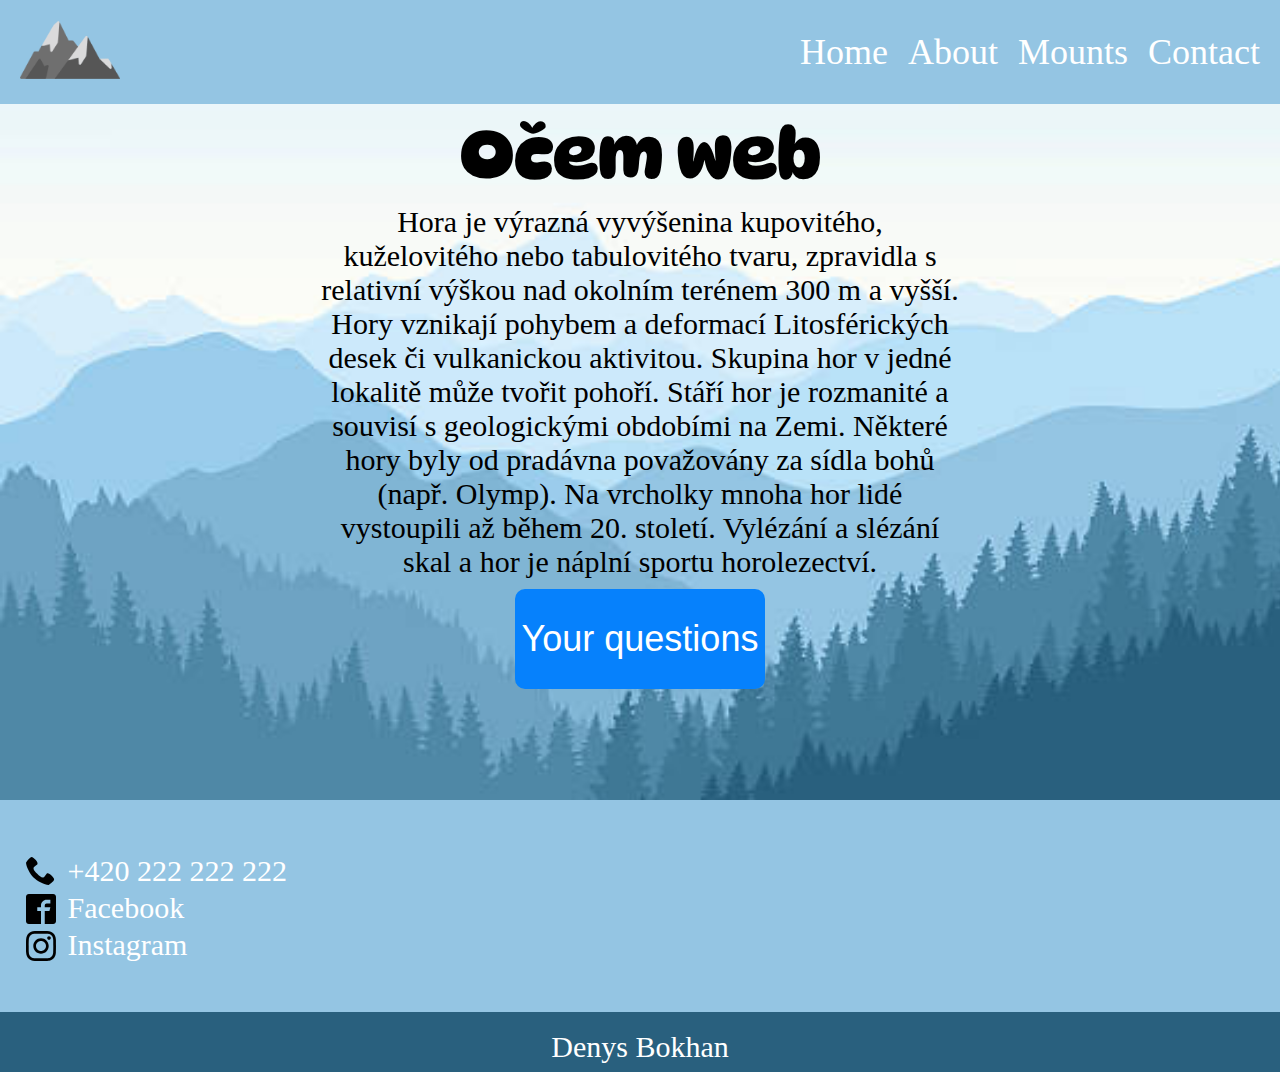
<file: index.html>
<!DOCTYPE html>
<html lang="en">
<head>
    <meta charset="UTF-8">
    <meta name="viewport" content="width=device-width, initial-scale=1.0">
    <title>Project</title>
    <link rel="stylesheet" href="style.css">
    <link rel="preconnect" href="https://fonts.googleapis.com">
<link rel="preconnect" href="https://fonts.gstatic.com" crossorigin>
<link href="https://fonts.googleapis.com/css2?family=DynaPuff:wght@400..700&family=Edu+AU+VIC+WA+NT+Arrows:wght@600&display=swap" rel="stylesheet">
</head>
<body id="home">
  <header >
    <a href="#home"><img class="Header-icon" src="mountain.png"/></a>
    <nav>
        <ul class="list">
            <li><a href="#home">Home</a></li>
            <li><a href="#About">About</a></li>
            <li><a href="page-hory.html">Mounts</a></li>
            <li><a href="#contact">Contact</a></li>
        </ul>
    </nav>
    <div class="hamburger" id="hamburger">
        <span></span>
        <span></span>
        <span></span>
    </div>
  </header>
<main id="About">
  
    <div class="main-container">
     <div class="main-content"> 
      <h2 class="main_tema">Očem web</h2> 
    <p class="main_text">Hora je výrazná vyvýšenina kupovitého, kuželovitého nebo tabulovitého tvaru, zpravidla s relativní výškou nad okolním terénem 300 m a vyšší. Hory vznikají pohybem a deformací Litosférických desek či vulkanickou aktivitou. Skupina hor v jedné lokalitě může tvořit pohoří. Stáří hor je rozmanité a souvisí s geologickými obdobími na Zemi. Některé hory byly od pradávna považovány za sídla bohů (např. Olymp). Na vrcholky mnoha hor lidé vystoupili až během 20. století. Vylézání a slézání skal a hor je náplní sportu horolezectví.</p>
    </div>
    <button class="btn" id="openModal">Your questions</button>
    </div>

</main>

<div id="modal" class="modal">
  <div class="modal-content">
  <span class="close">&#215</span>


  <form>
    <h2>Your questions</h2>
    <label for="name">
      Jmeno:
      <div class="wrapper">
        <input
          type="text"
          id="name"
          placeholder="Enter your name....."
          required
          
        />
        <svg class="icon-email">
          <use href="icons.svg#Humm"></use>
        </svg>
      </div>
    </label>
    <label>
      <div class="wrapper">
      E-mail:

        <input type="email" required />
        <svg class="icon-envelop">
          <use href="icons.svg#envelop"></use>
        </svg>
      </div>
    </label>
    <label>
      <div class="wrapper">
      Questions:
      <input type="Text" id="Text" placeholder="Your Questions"    required/>
      <svg class="icon-text">
        <use href="icons.svg#icon-file-text"></use>
      </svg>
    </div>
    </label>
    <button class='button' type="submit">Submit</button>
  </form>
</div>
</div>

<footer >
  <div class="iframe1">
<iframe class="gmaps" src="https://www.google.com/maps/embed?pb=!1m18!1m12!1m3!1d2560.167443122823!2d14.429246076920228!3d50.08315181374152!2m3!1f0!2f0!3f0!3m2!1i1024!2i768!4f13.1!3m3!1m2!1s0x470b94937363f49b%3A0x66749cf4dcb3e64c!2sOpletalova%201418%2F23%2C%20110%2000%20Nov%C3%A9%20M%C4%9Bsto!5e0!3m2!1scs!2scz!4v1744732292049!5m2!1scs!2scz" width="300," height="200" ></iframe>
</div>
    <ul class="odkazy" id="contact">
      <li>
        <svg class="footer-phone">
            <use href="icons.svg#icon-phone"></use>
          </svg>
        <a href="tel:+42057377">+420 222 222 222</a> 
  </li>
    <li>
        <svg class="footer-facebook">
            <use href="icons.svg#icon-facebook2"></use>
          </svg>
        <a href="https://www.facebook.com/">Facebook</a> 
  </li>
  <li>
    <svg class="footer-instagram">
        <use href="icons.svg#icon-instagram"></use>
      </svg>
    <a href="https://www.instagram.com/">Instagram</a>
    </li>
  </ul>
     
    
  </footer>
  <div class="Konec">
    <p class="Konec-text">Denys Bokhan</p>
 </div>
  <script src="script.js"></script>
</body>
</html>
</file>
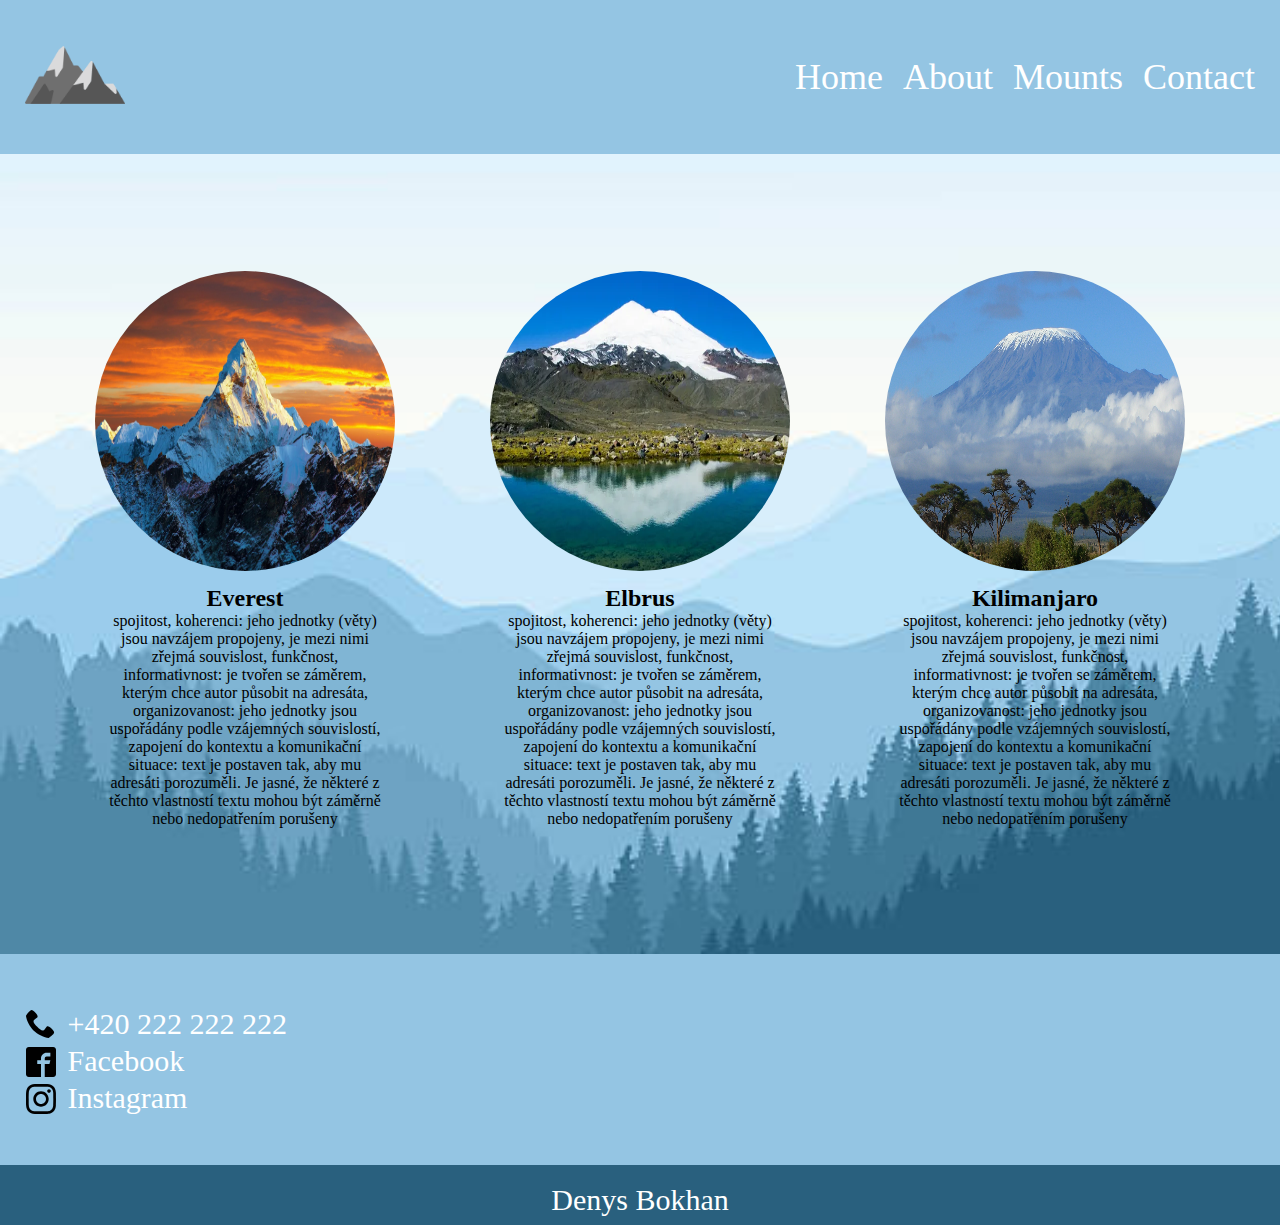
<file: page-hory.html>
<!DOCTYPE html>
<html lang="en">
<head>
    <meta charset="UTF-8">
    <meta name="viewport" content="width=device-width, initial-scale=1.0">
    <title>Document</title>
    <link rel="stylesheet" href="hory-style.css">
    <link rel="preconnect" href="https://fonts.googleapis.com">
    <link rel="preconnect" href="https://fonts.gstatic.com" crossorigin>
    <link href="https://fonts.googleapis.com/css2?family=DynaPuff:wght@400..700&family=Edu+AU+VIC+WA+NT+Arrows:wght@600&display=swap" rel="stylesheet">

</head>
<body id="home">
 <header >
        <a href="index.html"><img class="Header-icon" src="mountain.png"/></a>
        <nav>
            <ul class="list">
                <li><a href="#home">Home</a></li>
                <li><a href="index.html#About">About</a></li>
                <li><a href="page-hory.html">Mounts</a></li>
                <li><a href="#contact">Contact</a></li>
            </ul>
        </nav>
        <div class="hamburger" id="hamburger">
            <span></span>
            <span></span>
            <span></span>
        </div>
 </header>

 <main >
<div class="Hory">  
    <div class="Hora1">
        <div class="hlavice">
        <img class="Hora-img " src="Everest.jpg" alt="Everest">
        </div>
        <div class="Hora-content">
            <h2 class="hora-tema ">Everest</h2>
            <p class="hora-odstavec">spojitost, koherenci: jeho jednotky (věty) jsou navzájem propojeny, je mezi nimi zřejmá souvislost,
                funkčnost, informativnost: je tvořen se záměrem, kterým chce autor působit na adresáta,
                organizovanost: jeho jednotky jsou uspořádány podle vzájemných souvislostí,
                zapojení do kontextu a komunikační situace: text je postaven tak, aby mu adresáti porozuměli.
                Je jasné, že některé z těchto vlastností textu mohou být záměrně nebo nedopatřením porušeny </p>
        </div>
    </div>
        <div class="Hora1">
            <div class="hlavice">
            <img class="Hora-img" src="Elbrus.jpg" alt="Elbrus">
            </div>
            <div class="Hora-content">
                <h2 class="hora-tema">Elbrus</h2>
                <p class="hora-odstavec">spojitost, koherenci: jeho jednotky (věty) jsou navzájem propojeny, je mezi nimi zřejmá souvislost,
                    funkčnost, informativnost: je tvořen se záměrem, kterým chce autor působit na adresáta,
                    organizovanost: jeho jednotky jsou uspořádány podle vzájemných souvislostí,
                    zapojení do kontextu a komunikační situace: text je postaven tak, aby mu adresáti porozuměli.
                    Je jasné, že některé z těchto vlastností textu mohou být záměrně nebo nedopatřením porušeny</p>
            </div>
        </div>    
            <div class="Hora1">
                <div class="hlavice">
                <img class="Hora-img" src="Kilimanjaro.jpg" alt="Kilimanjaro">
                </div>
                <div class="Hora-content">
                    <h2 class="hora-tema">Kilimanjaro</h2>
                    <p class="hora-odstavec">spojitost, koherenci: jeho jednotky (věty) jsou navzájem propojeny, je mezi nimi zřejmá souvislost,
                        funkčnost, informativnost: je tvořen se záměrem, kterým chce autor působit na adresáta,
                        organizovanost: jeho jednotky jsou uspořádány podle vzájemných souvislostí,
                        zapojení do kontextu a komunikační situace: text je postaven tak, aby mu adresáti porozuměli.
                        Je jasné, že některé z těchto vlastností textu mohou být záměrně nebo nedopatřením porušeny </p>
                </div>
            </div>

    
</div>

 </main>

 <footer >
    <ul class="odkazy" id="contact">
        <li>
            <svg class="footer-phone">
                <use href="icons.svg#icon-phone"></use>
              </svg>
            <a href="tel:+42057377">+420 222 222 222</a> 
      </li>
        <li>
            <svg class="footer-facebook">
                <use href="icons.svg#icon-facebook2"></use>
              </svg>
            <a href="https://www.facebook.com/">Facebook</a> 
      </li>
      <li>
        <svg class="footer-instagram">
            <use href="icons.svg#icon-instagram"></use>
          </svg>
        <a href="https://www.instagram.com/">Instagram</a>
        </li>
      </ul>
        
 </footer>
 <div class="Konec">
    <p class="Konec-text">Denys Bokhan</p>
 </div>
        <script src="script.js"></script>
</body>
</html>
</file>
<file: style.css>
* {
  margin: 0;
  padding: 0;
}


header {
  display: flex;
  position: fixed;
 width: 100%;
  align-items: center;
  background-color: rgb(148, 197, 227);
  color: white;
  

}

.Header-icon {
  width: 100px;
  height: 100px;
 margin-left: 20px;
}

nav {
  margin-left: auto;
}

nav ul {
  list-style: none;
  display: flex;
}


nav ul li a {
    color: white;
    font-size: 36px;
    text-decoration: none;
    
}

nav ul li {
    margin-right: 20px;
}

nav ul li a:hover,
nav ul li a:focus {
    color: rgb(255, 89, 6)
}

.hamburger {
    display: none;
    flex-direction: column;
    cursor: pointer;
    margin-left: auto;

    padding: 20px;
}

.hamburger span {
    display: block;
    width: 35px;
    height: 5px;
    background-color: white;
}

.hamburger span:not(:last-child){
    margin-bottom: 7px;
}
nav ul.open {
    display: flex;
}

main {
  display: flex;
  /* justify-content: center;
 align-items: center;  */
  background-image: url(mountain-bg.png) ;
  background-repeat: no-repeat;
  background-size: cover;
  height: calc(100vh - 100px);
  align-items: center;
}

.main-container{
  text-align: center;
  display: flex;
  align-items: center;
  flex-direction: column;
  
}
.main-content{
  width: 50%;
}
.main_tema{
  padding-bottom: 10px;
  font-size: 70px;
  font-family: "DynaPuff", system-ui;
  font-optical-sizing: auto;
  font-style: normal;
  font-variation-settings:
    "wdth" 100;

}
.main_text{
  padding-bottom: 10px;
  font-size: 30px;
  font-style: normal;
  

}

.btn {
 
  width: 250px;
  height: 100px;
  background-color: rgb(6, 129, 252);
  border: none;
  border-radius: 10px;
  color: white;
  font-size: 36px;
  cursor: pointer;
  transition: 0.3s;


  
}

.btn:hover,
.btn:focus {
  background-color: rgb(0, 255, 132);
  color: rgb(6, 129, 252);
}


.modal {
  display: none;
  position: fixed;
  top: 50%;
  left: 50%;
  transform: translate(-50%, -50%);
  width: 90%;
  max-width: 400px;
  background-color: white;
  padding: 20px;
  border-radius: 10px;
  box-shadow: 0 5px 15px rgba(0, 0, 0, 0.3);
  z-index: 1000;
}

.modal.show {
  display: block;
}

body.modal-open {
  background-color: rgba(72, 71, 71, 0.7);
}


.close {
  font-size: 24px;
  font-weight: 600;
  cursor: pointer;
  position: absolute;
  top: 10px;
  right: 15px;
}

form {
  display: flex;
  flex-direction: column;
  gap: 15px;
}

form h2 {
  text-align: center;
}

label {
  font-size: 16px;
}

input {
  padding: 10px 10px 10px 40px;
  font-size: 16px;
  border: 1px solid #ccc;
  border-radius: 4px;
  width: 90%;
}


.button {
  padding: 10px;
  background-color: #4CAF50;
  color: white;
  border: none;
  border-radius: 4px;
  cursor: pointer;
  font-size: 16px;
  transition: background 0.3s;
}

.button:hover {
  background-color: #45a049;
}
.icon-email{
  position: absolute;
  width: 20px;
  height: 20px;
  top: 50%;
  left: 10px;
  transform: translateY(-50%); 

}

.wrapper{
  position: relative;
}
.icon-envelop{
  position: absolute;
  width: 20px;
  height: 20px;
  top: 65%;
  left: 10px;
  transform: translateY(-50%); 

}

.icon-text{
  position: absolute;
  width: 20px;
  height: 20px;
  top: 65%;
  left: 10px;
  transform: translateY(-50%); 

}



footer{
padding-left: 30px;
padding-top: 50px;
padding-bottom: 50px;
  /* width: 100%; */
  background-color: rgb(148, 197, 227);
}
.footer-phone{
  width: 30px;
  height: 30px;
  position: relative;
  top: 4px;
  right: 4px;
  
}
.footer-instagram{
  width: 30px;
  height: 30px;
  position: relative;
  top: 6px;
  right: 4px;
  
}
.footer-facebook{
  width: 30px;
  height: 30px;
  position: relative;
  top: 6px;
  right: 4px;
}
.odkazy{
  list-style-type: none;
  font-size: 30px;
}
a {
  color: white;
  text-decoration: none;
}
.iframe1{
 display: flex;
 justify-content:center;
  align-items:center;
  height: 1px;
 } 


.gmaps{
  width:100%;
  max-width:300px;
  height:170px;
  border:none;
  position: relative;
  top: 55px;
  right: -400px;
}


.Konec{
  height: 60px;
  background-color: rgb(41 96 126);
  text-align: center;
}
.Konec-text{
  position: relative;
  top: 30%;

  font-size: 30px;
  color: white;
}
@media (max-width: 1024px) {
  .main-content {
    width: 70%;
  }

  .main_tema {
    font-size: 50px;
  }

  .main_text {
    font-size: 24px;
  }

  .btn {
    width: 200px;
    height: 80px;
    font-size: 28px;
  }

  .gmaps {
    right: -200px;
  }
   .hamburger{
      display: flex;
  }

  .list {
      flex-direction: column;
      display: none;
      position: absolute;
      top: 90px;
      right: 1px;
      background-color: rgb(148, 197, 227);
      width: 200px;
      padding-left: 20px;
      border-radius: 10px;
  }

  nav ul li:not(:last-child) {
    margin-bottom: 20px;
}
}


@media (max-width: 768px) {
  header {
    flex-direction: column;
    align-items: flex-start;
  }

  .main-content {
    width: 70%;
  }

  .main_tema {
    font-size: 40px;
  }

  .main_text {
    font-size: 20px;
  }

  .btn {
    width: 180px;
    height: 70px;
    font-size: 24px;
  }

  .gmaps {
    right: -50px;
  }

  nav ul {
    flex-direction: column;
    align-items: flex-start;
  }
   .hamburger{
        display: flex;
   position: relative;
   bottom: 70px;
  }
  .list {
      flex-direction: column;
      display: none;
      position: absolute;
      top: 90px;
      right: 1px;
      background-color: rgb(148, 197, 227);
      width: 200px;
      padding-left: 20px;
      border-radius: 10px;
  }

  nav ul li:not(:last-child) {
    margin-bottom: 20px;
}
  }




@media (max-width: 320px) {
  .main_tema {
    font-size: 30px;
  }

  .main_text {
    font-size: 16px;
  }

  .btn {
    width: 150px;
    height: 60px;
    font-size: 20px;
  }

  .Header-icon {
    width: 60px;
    height: 60px;
  }

  .gmaps {
    width: 100%;
    right: 0;
  }

  .modal {
    width: 95%;
    padding: 10px;
  }

  .button {
    font-size: 14px;
  }

  nav ul li a {
    font-size: 24px;
  }

  .Konec-text {
    font-size: 20px;
  }
   .hamburger{
        display: flex;
        position: relative;
        bottom: 70px;
  }
  .list {
      flex-direction: column;
      display: none;
      position: absolute;
      top: 90px;
      right: 1px;
      background-color: rgb(148, 197, 227);
      width: 200px;
      padding-left: 20px;
      border-radius: 10px;
  }

  nav ul li:not(:last-child) {
    margin-bottom: 20px;
}
  }
</file>
<file: hory-style.css>
* {
    margin: 0;
    padding: 0;
  }
  
  header {
    display: flex;
    
  
    align-items: center;
    background-color: rgb(148, 197, 227);
    color: white;
    padding: 25px;
  
  }
  
  .Header-icon {
    width: 100px;
    height: 100px;
   
  }
  
  nav {
    margin-left: auto;
  }
  
  nav ul {
    list-style: none;
    display: flex;
  }
  
  
  nav ul li a {
      color: white;
      font-size: 36px;
      text-decoration: none;
      
  }
  
  nav ul li:not(:last-child) {
      margin-right: 20px;
  }
  
  nav ul li a:hover,
  nav ul li a:focus {
      color: rgb(255, 89, 6)
  }
  
  .hamburger {
      display: none;
      flex-direction: column;
      cursor: pointer;
      margin-left: auto;
  }
  
  .hamburger span {
      display: block;
      width: 35px;
      height: 5px;
      background-color: white;
  }
  
  .hamburger span:not(:last-child){
      margin-bottom: 7px;
  }
  nav ul.open {
      display: flex;
  }
  
  
main {
  display: flex;


  background-image: url(mountain-bg.png) ;
  background-repeat: no-repeat;
  background-size: cover;
  height: calc(100vh - 100px); 
}

  footer{
    padding-left: 30px;
    padding-top: 50px;
    padding-bottom: 50px;
      /* width: 100%; */
      background-color: rgb(148, 197, 227);
    }

    .footer-phone{
      width: 30px;
      height: 30px;
      position: relative;
      top: 4px;
      right: 4px;
      
    }
    .footer-instagram{
      width: 30px;
      height: 30px;
      position: relative;
      top: 6px;
      right: 4px;
      
    }
    .footer-facebook{
      width: 30px;
      height: 30px;
      position: relative;
      top: 6px;
      right: 4px;
    }
    
    .odkazy{
      list-style-type: none;
      font-size: 30px;
    }
    a {
      color: white;
      text-decoration: none;
    }

    
    .Konec{
      height: 60px;
      background-color: rgb(41 96 126);
      text-align: center;
    }
    .Konec-text{
      position: relative;
      top: 30%;
    
      font-size: 30px;
      color: white;
    }
   
.Hory{
    width: 100%;
    display: flex;
    justify-content: space-evenly;
    align-items: center;
    

}
.Hora1{

    width: 300px;
    
    overflow:visible;
}
.Hora-img{
    /* padding: 0 30px 0 30px; */
    width: 300px;
    height: 300px;

    border-radius: 50%;
}
.Hora-img:focus,
.Hora-img:hover{
  animation-name: zoom;
  animation-duration: 1.5s;
  animation-timing-function: ease;

  animation-fill-mode: forwards;
}

@keyframes zoom {
  0%{

  }
  100%{
    scale: 1.1;
  }
}

.Hora-content{
  text-align: center;
  padding: 10px;
}


@media (max-width: 1024px) {
  body{
    display: flex;
    flex-direction: column;
  }
  .hamburger{
      display: flex;
  }

  .list {
      flex-direction: column;
      display: none;
      position: absolute;
      top: 90px;
      right: 1px;
      background-color: rgb(148, 197, 227);
      width: 200px;
      padding-left: 20px;
      border-radius: 10px;
  }

  nav ul li:not(:last-child) {
    margin-bottom: 20px;
}

.Hora1{
    width: 200px;
}
 .Hora-img{
  width: 200px;
  height: 200px;

  border-radius: 50%;
}
.Hora-content{
  text-align: center;
  padding: 1px;
} 
}




 @media (max-width: 768px) {
  body{
    display: flex;
    flex-direction: column;
  }

 

nav ul li:not(:last-child) {
  margin-bottom: 20px;
}
.Hora1{
    width: 150px;
}

 .Hora-img{
  width: 150px;
  height: 150px;

  border-radius: 50%;
}
.Hora-content{
  text-align: center;
  padding: 1px;
} 

} 


@media (max-width: 320px) {
  header {
    flex-direction: column;
    align-items: flex-start;
    padding: 10px;
  }

  .Header-icon {
    width: 60px;
    height: 60px;
  }

  .hamburger {
    display: flex;
   position: relative;
   bottom: 30px;
  }

  .list {
      flex-direction: column;
      display: none;
      position: absolute;
      top: 20px;
      right: 1px;
      background-color: rgb(148, 197, 227);
      width: 200px;
      padding-left: 20px;
      border-radius: 10px;
  }


  nav ul li a {
    font-size: 20px;
  }
    nav ul li:not(:last-child) {
    margin-bottom: 20px;
}

  main {
    flex-direction: column;
    height: auto;
    padding: 10px;
  }

  .Hory {
    flex-direction: column;
    align-items: center;
    padding: 10px;
  }

  .Hora1 {
    width: 90%;
    margin-bottom: 20px;
  }

  .Hora-img {
    width: 200px;
    height: 200px;

    position: relative;
    left: 20px;
  }

  .hora-tema {
    font-size: 20px;
  }

  .hora-odstavec {
    font-size: 14px;
    text-align: justify;
    padding: 0 10px;
  }

  footer {
    padding: 20px;
  }

  .odkazy {
    font-size: 20px;
    padding-left: 0;
    text-align: center;
  }

  .Konec-text {
    font-size: 16px;
    top: 50%;
  }
}
</file>
